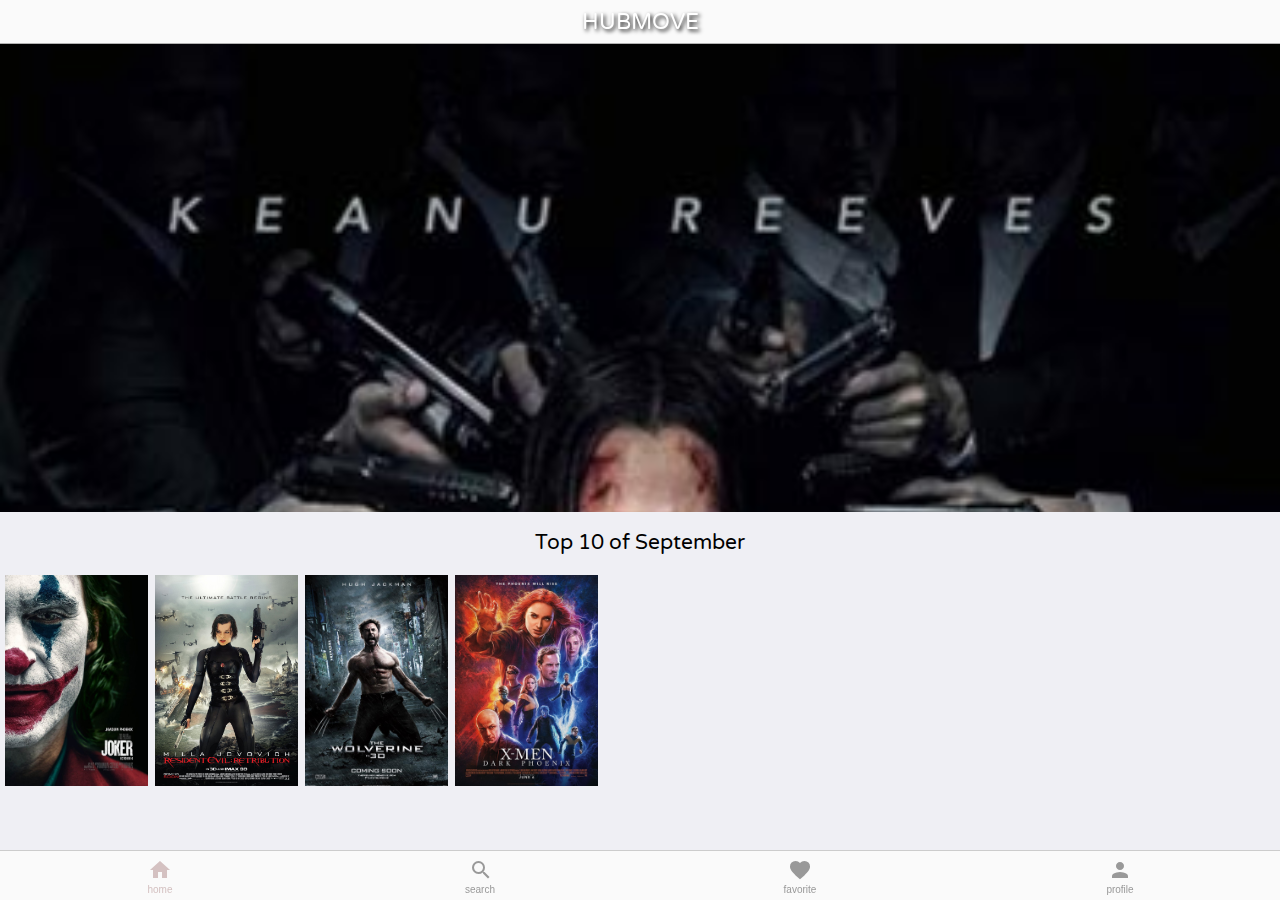
<file: index.html>
<!DOCTYPE html>
<html lang="en">
<head>
    <meta charset="UTF-8">
    <meta name="viewport" content="width=device-width, initial-scale=1.0">
    <title>Document</title>
    <link href="https://fonts.googleapis.com/css2?family=Varela+Round&display=swap" rel="stylesheet">
    <link rel="stylesheet" href="lib/onsenui/onsen-css-components.min.css">
    <link rel="stylesheet" href="lib/onsenui/onsenui.css">
    <link rel="stylesheet" href="css/app.css">

    <script src="lib/onsenui/onsenui.min.js"></script>
    <script src="lib/jquery/jquery-3.5.1.min.js"></script>
    <script src="js/app.js"></script>
</head>
<body>
    <body>
      <ons-page>
        <ons-toolbar>
          <div class="center">HUBMOVE</div>
        </ons-toolbar>
      
        <ons-tabbar swipeable position="button">
          <ons-tab page="view/home.html" label="home" icon="md-home" active-icon="md-home" >
          </ons-tab>
          <ons-tab page="view/search.html" label="search" icon="md-search" active-icon="md-search">
          </ons-tab>
          <ons-tab page="view/favorite.html" label="favorite" icon="md-favorite" active-icon="md-favorite">
          </ons-tab>
          <ons-tab page="view/profile.html" label="profile" icon="md-account" active-icon="md-account">
          </ons-tab>
        </ons-tabbar>
      </ons-page>
  
      
    </body>
</body>
</html>
</file>
<file: css/app.css>
.rowmagin{  
   margin-top: 15px;
    margin-bottom: 15px;
    padding-left: 10px;
   padding-right: 10px;
}
.list-item__subtitle {
font-size: medium;
font-family: 'Varela Round', sans-serif;
}
.list-item__thumbnail{
    width: 150px;
    height: 230px;
    border-radius: 6px;
    display: block;
    
    

}
.content{
    font-family: 'Varela Round', sans-serif;
}
.search{
    border: dashed;
}

.tabbar {
    background-color: rgb(#f71cff)
}
.toolbar{
    background-color:  rgb(#f71cff);
    
}
ons-carousel[fullscreen] {
    height: 58%;
}
:checked+.tabbar__button {
    color: rgb(212, 193, 193);
}
.bottom-bar, .toolbar__center, .toolbar__title {
    font-family: 'Varela Round', sans-serif;
    font-size: 22px;
    margin: 0;
    color: white;
    padding: 0;
}
.font1{
    font-family: 'Varela Round', sans-serif;
    font-size: 21px;
    color: black;
}
 .carousel ons-carousel-item img {
          width: 100%;
          max-height: 190px
        }
        .movie_list {
          margin: 5px;
          height: 130px;
          padding-top: 15px;
        }
        .movie_list img {
          width: 95%
        }
.back-button__icon{
    fill: seashell;
     
    }

    .back-button__label{
        color: white;
    margin-top: 3px;
    }
.center{
    color: white; text-shadow: black 0.1em 0.1em 0.2em
}
</file>
<file: lib/onsenui/onsenui.css>
/*! onsenui - v2.10.10 - 2019-07-29 */
@import url("./ionicons/css/ionicons.min.css");
@import url("./material-design-iconic-font/css/material-design-iconic-font.min.css");
@import url("./font_awesome/css/all.min.css");
@import url("./font_awesome/css/v4-shims.min.css");

ons-page, ons-navigator,
ons-tabbar,
ons-gesture-detector {
  display: block;
  touch-action: manipulation; /* Remove click delay */
}

ons-navigator,
ons-tabbar,
ons-splitter,
ons-action-sheet,
ons-dialog,
ons-toast,
ons-alert-dialog {
  position: absolute;
  top: 0;
  left: 0;
  bottom: 0;
  right: 0;
  overflow: hidden;
  touch-action: manipulation; /* Remove click delay */
}

ons-toast {
  pointer-events: none;
}

ons-toast .toast {
  pointer-events: auto;
}

ons-tab {
  -webkit-transform: translate3d(0, 0, 0);
          transform: translate3d(0, 0, 0);
}

ons-page, ons-navigator, ons-tabbar, ons-dialog, ons-alert-dialog, ons-action-sheet, ons-toast {
  z-index: 2;
}

ons-fab, ons-speed-dial {
  z-index: 10001;
}

ons-toolbar:not([inline]), ons-bottom-toolbar {
  position: absolute;
  left: 0;
  right: 0;
  z-index: 10000;
}

ons-toolbar:not([inline]) {
  top: 0;
}

ons-bottom-toolbar {
  bottom: 0;
}

.page, .page__content,
.page--material, .page--material__content {
  background-color: transparent !important;
  background: transparent !important;
}

.page__content {
  overflow: auto;
  -webkit-overflow-scrolling: touch;
  z-index: 0;
  -ms-touch-action: pan-y;
}

.page.overflow-visible,
.page.overflow-visible .page,
.page.overflow-visible .page__content,
.page.overflow-visible ons-navigator,
.page.overflow-visible ons-splitter {
  overflow: visible;
}

.page.overflow-visible .page__content.content-swiping,
.page.overflow-visible .page__content.content-swiping .page,
.page.overflow-visible .page__content.content-swiping .page__content {
  overflow: auto;
}

.page[status-bar-fill] > .page__content {
  top: 20px;
}

.page[status-bar-fill] > .toolbar {
  padding-top: 20px;
  box-sizing: content-box;
}

.page[status-bar-fill] > .toolbar:not(.toolbar--transparent) + .page__background,
.page[status-bar-fill] > .toolbar:not(.toolbar--cover-content) + .page__background + .page__content {
  top: 64px;
}

.page[status-bar-fill] > .toolbar--material:not(.toolbar-transparent) + .page__background,
.page[status-bar-fill] > .toolbar--material:not(.toolbar--cover-content) + .page__background + .page__content {
  top: 76px;
}

.page[status-bar-fill] > .toolbar.toolbar--transparent + .page__background {
  top: 0;
}

ons-tabbar[status-bar-fill] > .tabbar--top__content {
  top: 71px;
}

ons-tabbar[status-bar-fill] > .tabbar--top {
  padding-top: 22px;
}

ons-tabbar[position="top"] .page[status-bar-fill] > .page__content {
  top: 0px;
}

.toolbar + .page__background + .page__content ons-tabbar[status-bar-fill] > .tabbar--top {
  top: 0px;
}

.toolbar + .page__background + .page__content ons-tabbar[status-bar-fill] > .tabbar--top__content {
  top: 49px;
}

.page__content > .list:not(.list--material):first-child {
  margin-top: -1px; /* Avoid double border with toolbar */
}

.page--wrapper > .page__background {
  display: none;
}

ons-action-sheet[disabled],
ons-dialog[disabled],
ons-alert-dialog[disabled],
ons-popover[disabled] {
  pointer-events: none;
  opacity: 0.75;
}

ons-list-item[disabled] {
   pointer-events: none;
}

ons-range[disabled] {
  opacity: 0.3;
  pointer-events: none;
}

ons-pull-hook {
  position: relative;
  display: block;
  margin: auto;
  text-align: center;
  z-index: 20002;
}

ons-splitter, ons-splitter-mask, ons-splitter-content, ons-splitter-side {
  display: block;
  position: absolute;
  left: 0;
  right: 0;
  top: 0;
  bottom: 0;
  box-sizing: border-box;
  z-index: 0;
}

ons-splitter-mask {
  z-index: 4;
  background-color: rgba(0, 0, 0, 0.1);
  display: none;
  opacity: 0;
}

ons-splitter-content {
  z-index: 2;
}

ons-splitter-side {
  right: auto;
  z-index: 2;
}

ons-splitter-side[side="right"] {
  right: 0;
  left: auto;
}

ons-splitter-side[mode="collapse"] {
  z-index: 5;
  left: auto;
  right: 100%;
}

ons-splitter-side[side="right"][mode="collapse"] {
  right: auto;
  left: 100%;
}

ons-splitter-side[mode="split"] {
  z-index: 3;
}

ons-toolbar-button > ons-icon[icon*="ion-"] {
  font-size: 26px;
}

ons-range, ons-select {
  display: inline-block;
}

ons-range > input {
  min-width: 50px;
  width: 100%;
}

ons-select > select {
  width: 100%;
}

ons-carousel[disabled] {
  pointer-events: none;
  opacity: 0.75;
}

ons-carousel[fullscreen] {
  height: 100%;
}

.ons-status-bar-mock {
  position: absolute;
  width: 100%;
  height: 20px;
  padding: 0 16px 0 6px;
  box-sizing: border-box;
  z-index: 30000;
  display: -webkit-box;
  display: -webkit-flex;
  display: flex;
  -webkit-box-pack: justify;
  -webkit-justify-content: space-between;
          justify-content: space-between;
  font-size: 12px;
  line-height: 20px;
  font-family: Arial, Helvetica;
}

.ons-status-bar-mock i {
  padding: 0 2px;
}

.ons-status-bar-mock.android {
  color: white;
  background-color: #222;
  font-family: Roboto, Arial, Helvetica;
}

.ons-status-bar-mock.android ~ * {
  top: 20px;
  bottom: 0;
  position: inherit;
  width: 100%;
}

.ons-ios-scroll-fix .page:not(.page--wrapper)[shown] > .page__content {
  overflow-y: hidden;
}
.ons-ios-scroll-fix ons-splitter-side > .page:not(.page--wrapper)[shown] > .page__content {
  overflow-y: auto;
}

ons-row {
  display: -webkit-box;
  display: -webkit-flex;
  display: -moz-box;
  display: -moz-flex;
  display: -ms-flexbox;
  display: flex;
  -webkit-flex-wrap: wrap;
          flex-wrap: wrap;
  width: 100%;
  box-sizing: border-box;
}

ons-row[vertical-align="top"], ons-row[align="top"] {
  -webkit-box-align: start;
  box-align: start;
  -ms-flex-align: start;
  -webkit-align-items: flex-start;
  -moz-align-items: flex-start;
  align-items: flex-start;
}

ons-row[vertical-align="bottom"], ons-row[align="bottom"] {
  -webkit-box-align: end;
  box-align: end;
  -ms-flex-align: end;
  -webkit-align-items: flex-end;
  -moz-align-items: flex-end;
  align-items: flex-end;
}

ons-row[vertical-align="center"], ons-row[align="center"] {
  -webkit-box-align: center;
  box-align: center;
  -ms-flex-align: center;
  -webkit-align-items: center;
  -moz-align-items: center;
  align-items: center;
  text-align: inherit;
}

ons-row + ons-row {
  padding-top: 0;
}

ons-col {
  -webkit-box-flex: 1;
  -webkit-flex: 1;
  -moz-box-flex: 1;
  -moz-flex: 1;
  -ms-flex: 1;
  flex: 1;
  display: block;
  width: 100%;
  box-sizing: border-box;
}

ons-col[vertical-align="top"], ons-col[align="top"] {
  -webkit-align-self: flex-start;
  -moz-align-self: flex-start;
  -ms-flex-item-align: start;
  align-self: flex-start;
}

ons-col[vertical-align="bottom"], ons-col[align="bottom"] {
  -webkit-align-self: flex-end;
  -moz-align-self: flex-end;
  -ms-flex-item-align: end;
  align-self: flex-end; }

ons-col[vertical-align="center"], ons-col[align="center"] {
  -webkit-align-self: center;
  -moz-align-self: center;
  -ms-flex-item-align: center;
  text-align: inherit;
}


/*
Copyright 2013-2015 ASIAL CORPORATION

Licensed under the Apache License, Version 2.0 (the "License");
you may not use this file except in compliance with the License.
You may obtain a copy of the License at

   http://www.apache.org/licenses/LICENSE-2.0

Unless required by applicable law or agreed to in writing, software
distributed under the License is distributed on an "AS IS" BASIS,
WITHOUT WARRANTIES OR CONDITIONS OF ANY KIND, either express or implied.
See the License for the specific language governing permissions and
limitations under the License.

 */

.ons-icon {
  display: inline-block;
  line-height: inherit;
  font-style: normal;
  font-weight: normal;
  font-size: inherit;
  text-rendering: auto;
  -webkit-font-smoothing: antialiased;
  -moz-osx-font-smoothing: grayscale;
}

.segment__button .ons-icon {
  line-height: initial;
}

:not(ons-toolbar-button):not(ons-action-sheet-button):not(.segment__button) > .ons-icon--ion {
  line-height: 0.75em;
  vertical-align: -25%;
}

.ons-icon[spin] {
  -webkit-animation: ons-icon-spin 2s infinite linear;
  -moz-animation: ons-icon-spin 2s infinite linear;
  animation: ons-icon-spin 2s infinite linear;
}

@-moz-keyframes ons-icon-spin {
  0% {
    -moz-transform: rotate(0deg);
  }
  100% {
    -moz-transform: rotate(359deg);
  }
}

@-webkit-keyframes ons-icon-spin {
  0% {
    -webkit-transform: rotate(0deg);
  }
  100% {
    -webkit-transform: rotate(359deg);
  }
}

@keyframes ons-icon-spin {
  0% {
    -webkit-transform: rotate(0deg);
    transform: rotate(0deg);
  }
  100% {
    -webkit-transform: rotate(359deg);
    transform: rotate(359deg);
  }
}

.ons-icon[rotate="90"] {
  -webkit-transform: rotate(90deg);
  -moz-transform: rotate(90deg);
  transform: rotate(90deg);
}

.ons-icon[rotate="180"] {
  -webkit-transform: rotate(180deg);
  -moz-transform: rotate(180deg);
  transform: rotate(180deg);
}

.ons-icon[rotate="270"] {
  -webkit-transform: rotate(270deg);
  -moz-transform: rotate(270deg);
  transform: rotate(270deg);
}

.ons-icon[fixed-width] {
  width: 1.28571429em;
  text-align: center;
}

.ons-icon--lg {
  font-size: 1.33333333em;
  line-height: 0.75em;
  vertical-align: -15%;
}

.ons-icon--2x {
  font-size: 2em;
}

.ons-icon--3x {
  font-size: 3em;
}

.ons-icon--4x {
  font-size: 4em;
}

.ons-icon--5x {
  font-size: 5em;
}

/**
 * ons-icon with Font Awesome backward compatibility
 */
.ons-icon.fa {
  font-family: 'Font Awesome 5 Brands', 'Font Awesome 5 Free';
  font-weight: 900;
}

ons-input, ons-radio, ons-checkbox, ons-search-input {
  display: inline-block;
  position: relative;
}

ons-input .text-input,
ons-search-input .search-input {
  width: 100%;
  display: inline-block;
}

ons-input .text-input__label:not(.text-input--material__label) {
  display: none;
}

ons-input:not([float]) .text-input--material__label--active {
  display: none;
}

ons-input[disabled],
ons-radio[disabled],
ons-checkbox[disabled],
ons-segment[disabled],
ons-search-input[disabled] {
  opacity: 0.5;
  pointer-events: none;
}

ons-input input.text-input--material::-webkit-input-placeholder {
  color: transparent;
}

ons-input input.text-input--material::-moz-placeholder {
  color: transparent;
}

ons-input input.text-input--material:-ms-input-placeholder {
  color: transparent;
}

/* Suppress safe area support for pages in splitter sides */
@media (orientation: landscape) {
  html[onsflag-iphonex-landscape] ons-splitter-side[side="left"] .page__content {
    padding-right: 0;
  }
  html[onsflag-iphonex-landscape] ons-splitter-side[side="right"] .page__content {
    padding-left: 0;
  }
}
/* Support the situation that a progress bar is located just below a toolbar */
@media (orientation: landscape) {
  html[onsflag-iphonex-landscape] .page__content > ons-progress-bar > .progress-bar {
    margin-left: -44px;
    margin-right: -44px;
    width: calc(100% + 88px);
  }
}
/* Lists in .page__content in splitter-sides */
@media (orientation: landscape) {
  /* Suppress left safe area support for pages in right splitter sides */
  html[onsflag-iphonex-landscape] ons-splitter-side[side="right"] .page__content > .list:not(.list--inset) {
    margin-left: 0;
  }
  html[onsflag-iphonex-landscape] ons-splitter-side[side="right"] .page__content > .list:not(.list--inset) > .list-header {
    padding-left: 15px;
  }
  html[onsflag-iphonex-landscape] ons-splitter-side[side="right"] .page__content > .list:not(.list--inset) > .list-item {
    padding-left: 14px;
  }

  /* Suppress right safe area support for pages in left splitter sides */
  html[onsflag-iphonex-landscape] ons-splitter-side[side="left"] .page__content > .list:not(.list--inset) {
    margin-right: 0;
  }
  html[onsflag-iphonex-landscape] ons-splitter-side[side="left"] .page__content > .list:not(.list--inset) > .list-item--chevron:before {
    right: 16px;
  }
  html[onsflag-iphonex-landscape] ons-splitter-side[side="left"] .page__content > .list:not(.list--inset) > .list-item > .list-item__center:last-child {
    padding-right: 6px;
  }
  html[onsflag-iphonex-landscape] ons-splitter-side[side="left"] .page__content > .list:not(.list--inset) > .list-item > .list-item__right {
    padding-right: 12px;
  }
  html[onsflag-iphonex-landscape] ons-splitter-side[side="left"] .page__content > .list:not(.list--inset) > .list-item > .list-item--chevron__right {
    padding-right: 30px;
  }
}

/*
Copyright 2013-2015 ASIAL CORPORATION

Licensed under the Apache License, Version 2.0 (the "License");
you may not use this file except in compliance with the License.
You may obtain a copy of the License at

   http://www.apache.org/licenses/LICENSE-2.0

Unless required by applicable law or agreed to in writing, software
distributed under the License is distributed on an "AS IS" BASIS,
WITHOUT WARRANTIES OR CONDITIONS OF ANY KIND, either express or implied.
See the License for the specific language governing permissions and
limitations under the License.

 */

ons-progress-bar {
  display: block;
}

ons-progress-circular {
  display: inline-block;
  width: 32px;
  height: 32px;
}

ons-progress-circular > svg.progress-circular {
  width: 100%;
  height: 100%;
}

/*
Copyright 2013-2015 ASIAL CORPORATION

Licensed under the Apache License, Version 2.0 (the "License");
you may not use this file except in compliance with the License.
You may obtain a copy of the License at

   http://www.apache.org/licenses/LICENSE-2.0

Unless required by applicable law or agreed to in writing, software
distributed under the License is distributed on an "AS IS" BASIS,
WITHOUT WARRANTIES OR CONDITIONS OF ANY KIND, either express or implied.
See the License for the specific language governing permissions and
limitations under the License.

 */
.ripple {
  display: block;
  position: absolute;
  overflow: hidden;
  top: 0;
  left: 0;
  right: 0;
  bottom: 0;
  pointer-events: none;
}

.ripple__background {
  background: rgba(255, 255, 255, 0.2);
  position: absolute;
  top: 0;
  left: 0;
  right: 0;
  bottom: 0;
  opacity: 0;
  pointer-events: none;
}

.ripple__wave {
  background: rgba(255, 255, 255, 0.2);
  width: 0;
  height: 0;
  border-radius: 50%;
  position: absolute;
  top: 0;
  left: 0;
  z-index: 0;
  pointer-events: none;
}

/* FIXME */
ons-list-item .ripple__wave,
ons-list-item .ripple__background,
.button--material--flat .ripple__wave,
.button--material--flat .ripple__background {
  background: rgba(189, 189, 189, 0.3);
}

.ripple--light-gray__wave,
.ripple--light-gray__background {
  background: rgba(189, 189, 189, 0.3);
}


/*
Copyright 2013-2015 ASIAL CORPORATION

Licensed under the Apache License, Version 2.0 (the "License");
you may not use this file except in compliance with the License.
You may obtain a copy of the License at

   http://www.apache.org/licenses/LICENSE-2.0

Unless required by applicable law or agreed to in writing, software
distributed under the License is distributed on an "AS IS" BASIS,
WITHOUT WARRANTIES OR CONDITIONS OF ANY KIND, either express or implied.
See the License for the specific language governing permissions and
limitations under the License.

 */

.ons-swiper {
  overflow: hidden;
  display: block;
  box-sizing: border-box;
}

.ons-swiper-target {
  display: -webkit-box;
  display: -webkit-flex;
  display: flex;
  height: 100%;
  z-index: 1;
  -webkit-box-orient: horizontal;
  -webkit-box-direction: normal;
  -webkit-flex-direction: row;
          flex-direction: row;
}

.ons-swiper-target--vertical {
  -webkit-box-orient: vertical;
  -webkit-box-direction: normal;
  -webkit-flex-direction: column;
          flex-direction: column;
}

.ons-swiper-target > * {
  height: inherit;
  -webkit-flex-shrink: 0;
          flex-shrink: 0;
  box-sizing: border-box;
  width: 100%;
  position: relative !important;
}

.ons-swiper-target.active:not(.swiping) > .page:not([shown]) {
  visibility: hidden;
}

.ons-swiper-tabbar .tabbar--material__button:after {
  display: none;
}

.ons-swiper-blocker {
  display: block;
  position: absolute;
  top: 0;
  bottom: 0;
  left: 0;
  right: 0;
  pointer-events: none
}
</file>
